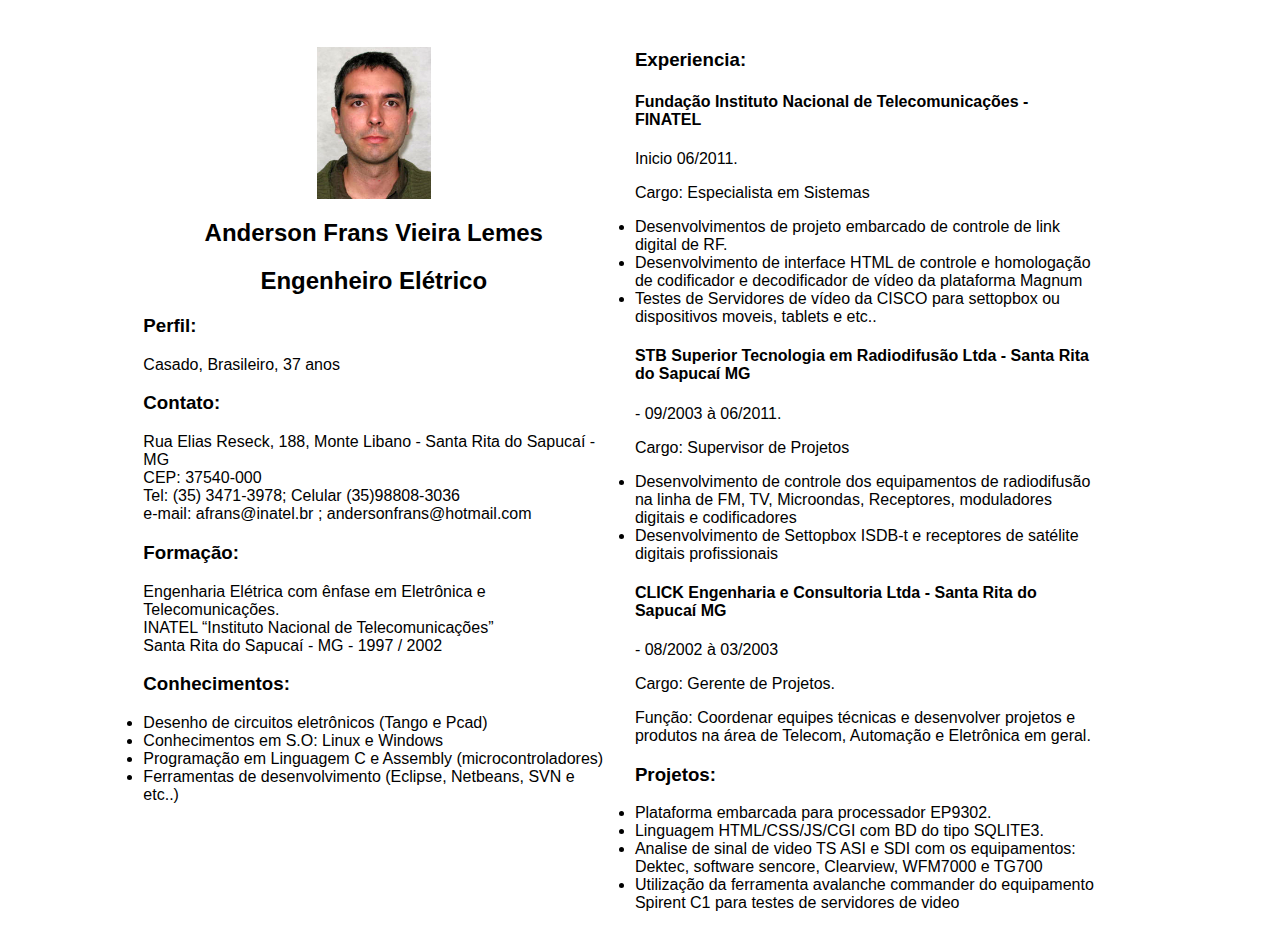
<file: curriculum/index.html>
<!DOCTYPE html>
<html lang="pt">
    <head>
        <meta charset="UTF-8">
        <meta name="description" content="Layout responsive">
        <meta name="keywords" content="HTML,CSS,JavaScript">
        <meta name="author" content="Inatel">
        <meta name="viewport" content="width=device-width, initial-scale=1">
        <meta name="viewport" content="width=device-width, initial-scale=1">
        <link rel="stylesheet" type="text/css" href="normalize.css">
        <link rel="stylesheet" type="text/css" href="style-fluid.css">
        <title>Curriculum Vitae</title>
    </head>
    <body>
        <header class="main-header">
            <label class="menu-toggle" for="input-toggle">Mobile</label>
            <input id="input-toggle" type="checkbox"/>
        </header>
        <section class="main-content">
            <article class="secundary-content">
                <figure>
                    <img src="images/AndersonFrans.jpg" alt="foto Anderson" />
                </figure>
                <h2>Anderson Frans Vieira Lemes</h2>
                <h2>Engenheiro Elétrico</h2>
                <h3>Perfil:</h3>
                <p>Casado, Brasileiro, 37 anos</p>
                <h3>Contato:</h3>
                <p>Rua Elias Reseck, 188, Monte Libano - Santa Rita do Sapucaí - MG
                    <br>CEP: 37540-000
                    <br>Tel: (35) 3471-3978; Celular (35)98808-3036
                    <br>e-mail: afrans@inatel.br ; andersonfrans@hotmail.com
                </p>
                <h3>Formação:</h3>
                <p>Engenharia Elétrica	com ênfase em Eletrônica e Telecomunicações.
                    <br>INATEL “Instituto Nacional de Telecomunicações” 
                    <br>Santa Rita do Sapucaí - MG - 1997 / 2002
                </p>
                <h3>Conhecimentos:</h3> 
                <li>Desenho de circuitos eletrônicos (Tango e Pcad)</li>
                <li>Conhecimentos em S.O: Linux e Windows</li>
                <li>Programação em Linguagem C e Assembly (microcontroladores)</li>
                <li>Ferramentas de desenvolvimento (Eclipse, Netbeans, SVN e etc..)</li>
            </article>
            <article class="secundary-content">
                <h3>Experiencia:</h3>
                <h4>Fundação Instituto Nacional de Telecomunicações - FINATEL</h4>
                <p>Inicio 06/2011.</p>
                <p>Cargo: Especialista em Sistemas</p>
                <li>Desenvolvimentos de projeto embarcado de controle de link digital de RF.</li>
                <li>Desenvolvimento de interface HTML de controle e homologação de codificador e decodificador de vídeo da plataforma Magnum</li>
                <li>Testes de Servidores de vídeo da CISCO para settopbox ou dispositivos moveis, tablets e etc..</li>
                <h4>STB Superior Tecnologia em Radiodifusão Ltda - Santa Rita do Sapucaí MG </h4>
                <p>- 09/2003 à 06/2011.</p>
                <p>Cargo: Supervisor de Projetos</p>
                <li>Desenvolvimento de controle dos equipamentos de radiodifusão na linha de FM, TV, Microondas, Receptores, moduladores digitais e codificadores</li>
                <li>Desenvolvimento de Settopbox ISDB-t e receptores de satélite digitais profissionais</li>
                <h4>CLICK Engenharia e Consultoria Ltda - Santa Rita do Sapucaí MG </h4>
                <p>- 08/2002 à 03/2003</p>
                <p>Cargo: Gerente de Projetos.</p>
                <p>Função: Coordenar equipes técnicas e desenvolver projetos e produtos na área de Telecom, Automação e Eletrônica em geral.</p>
                <h3>Projetos:</h3>
                <li>Plataforma embarcada para processador EP9302.</li>
                <li>Linguagem HTML/CSS/JS/CGI com BD do tipo SQLITE3.</li>
                <li>Analise de sinal de video TS ASI e SDI com os equipamentos: Dektec, software sencore, Clearview, WFM7000 e TG700</li>
                <li>Utilização da ferramenta avalanche commander do equipamento Spirent C1 para testes de servidores de video</li>
            </article>
        </section>
        <footer class="main-footer">
         </footer>
    </body>
</html>
</file>
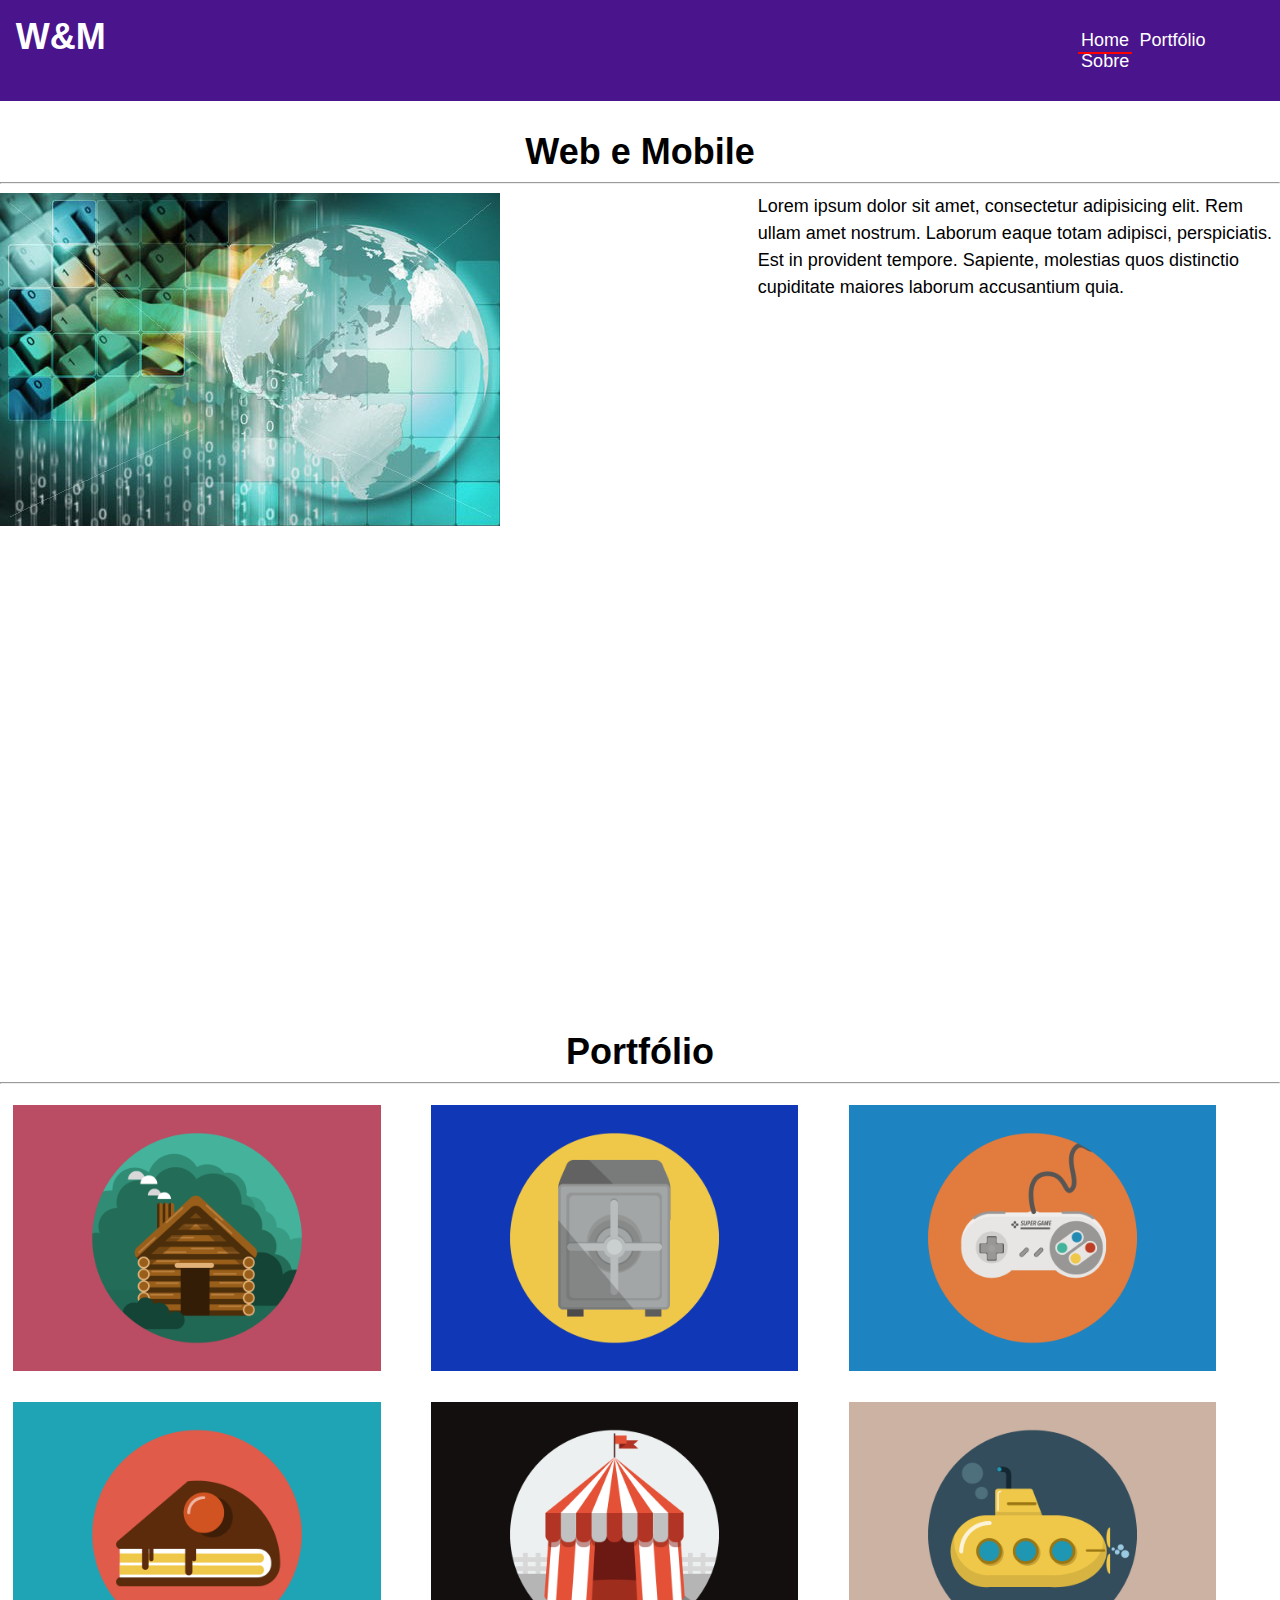
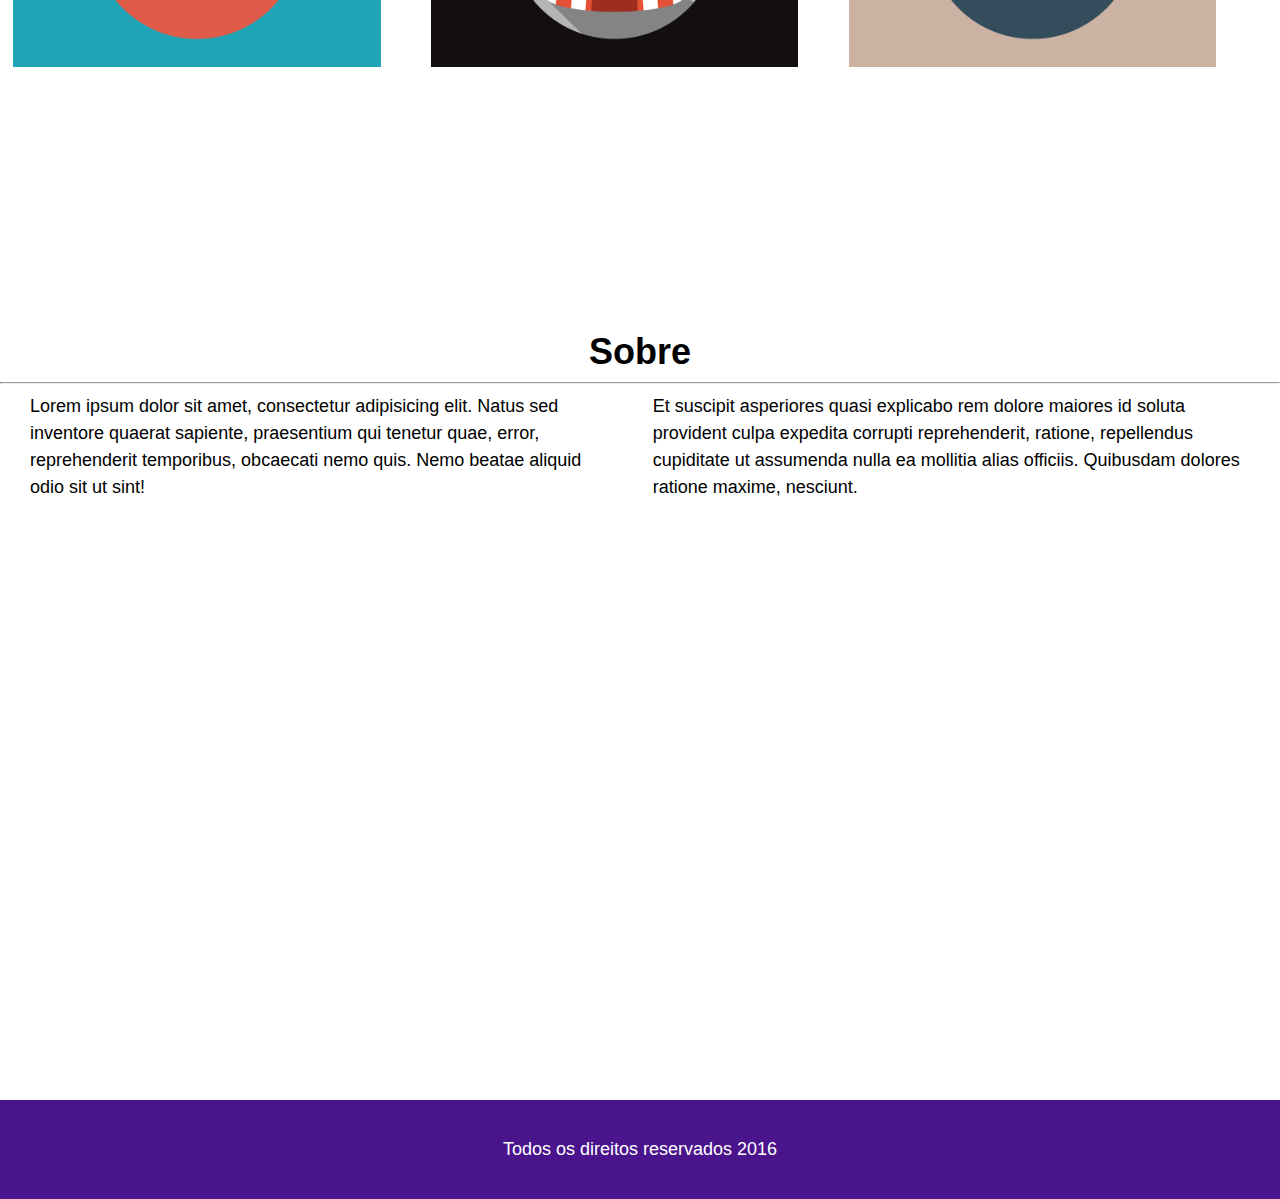
<file: exemplo2-layout-fixo/index.html>
<!DOCTYPE html>
<html lang="pt">
    <head>
        <meta charset="UTF-8">
        <meta name="viewport" content="width=device-width, initial-scale=1">
        <meta name="description" content="Desenvolvimento web e mobile">
        <meta name="keywords" content="site,mobile,responsive">
        <meta name="author" content="Inatel">
        <link rel="stylesheet" type="text/css" href="normalize.css">
        <link rel="stylesheet" type="text/css" href="style.css">
        <title>Layout Fixo 2</title>
    </head>
    <body>
       <header id="header">
           <h1>W&M</h1>
           <nav id="main-nav">
               <ul>
                   <li><a id="nav-home" class="item-nav currentContent" href="#home">Home</a></li>
                   <li><a id="nav-portfolio" class="item-nav" href="#portfolio">Portfólio</a></li>
                   <li><a id="nav-sobre" class="item-nav" href="#sobre">Sobre</a></li>
               </ul>
           </nav>
       </header>

       <div id="content">
        <section id="home">
            <header>
                <h1>Web e Mobile</h1>
                <hr/>
            </header>
            <figure>
                <img src="images/home.jpg">
            </figure>
            <p>Lorem ipsum dolor sit amet, consectetur adipisicing elit. Rem ullam amet nostrum. Laborum eaque totam adipisci, perspiciatis. Est in provident tempore. Sapiente, molestias quos distinctio cupiditate maiores laborum accusantium quia.</p>
        </section>

        <section id="portfolio" class="clearfix">
            <header>
                <h1>Portfólio</h1>
                <hr/>
            </header>
             <figure>
                <img src="images/portfolio1.png" alt="">
                <figcaption></figcaption>
            </figure>
            <figure>
                <img src="images/portfolio2.png" alt="">
                <figcaption></figcaption>
            </figure>
            <figure>
                <img src="images/portfolio3.png" alt="">
                <figcaption></figcaption>
            </figure>
            <figure>
                <img src="images/portfolio4.png" alt="">
                <figcaption></figcaption>
            </figure>
            <figure>
                <img src="images/portfolio5.png" alt="">
                <figcaption></figcaption>
            </figure>
            <figure>
                <img src="images/portfolio6.png" alt="">
                <figcaption></figcaption>
            </figure>
        </section>

        <section id="sobre">
            <header>
                <h1>Sobre</h1>
                <hr/>
            </header>
            <p>Lorem ipsum dolor sit amet, consectetur adipisicing elit. Natus sed inventore quaerat sapiente, praesentium qui tenetur quae, error, reprehenderit temporibus, obcaecati nemo quis. Nemo beatae aliquid odio sit ut sint!</p>
            <p>Et suscipit asperiores quasi explicabo rem dolore maiores id soluta provident culpa expedita corrupti reprehenderit, ratione, repellendus cupiditate ut assumenda nulla ea mollitia alias officiis. Quibusdam dolores ratione maxime, nesciunt.</p>
        </section>
       </div>
       <footer id="footer">
           <p>Todos os direitos reservados 2016</p>
       </footer>

       <script src="js/jquery-3.1.0.min.js"></script>
       <!-- Suporte navegação single page -->
       <script src="js/singlePage.js"></script>
    </body>
</html>
</file>
<file: curriculum/style-fluid.css>
html {
    font-family: Arial, Helvetica, sans-serif;
    font-size: 1em;
}

body{
    width: 80%;
    margin: 0 auto;
}

img{

    max-width: 30%;
    display: block;
    margin-left: auto;
    margin-right: auto;

}

h2 {
  text-align: center;
}

.main-content{
    width: 100%; 
    float:left;
    margin: 1.5% 0;
}

.secundary-content{
    width: 45%; 
    float: left;
    padding: 1.5%;
}

/*Menu Mobile*/
#input-toggle,
.menu-toggle{  
    display:none;
}
.menu-toggle{
    background-color:#0084B4;
    color:#ffffff;
    text-decoration: none;
    padding: 1% 1.5%; 
    text-align: center;
}

/*Media Queries*/
@media all and (max-width: 640px){

    .secundary-content{
        float:none;
        width: auto
    }
}

@media all and (max-width: 320px){

    .menu-toggle{
        display:block;
    }

}
</file>
<file: exemplo2-layout-fixo/style.css>
/*Resets auxiliares*/
/*Resets*/
html, body, div, object, iframe, h1, h2, h3, h4, h5, h6, p, blockquote, ol, ul, li, form, fieldset, legend, label, table, header, footer, nav, section,figure { 
	margin: 0; 
	padding: 0;
	border: 0
}

ul,ol{
    list-style: none
}

/*o width dos elementos agora será a soma do conteúdo com a borda e o padding.*/
* {
    -webkit-box-sizing: border-box;
    -moz-box-sizing: border-box;
    box-sizing: border-box
}
/*Fim resets*/

/*Clear fix, Importante para ajudar nos problemas com float
https://css-tricks.com/snippets/css/clear-fix/
*/
.clearfix:after {
     visibility: hidden;
     display: block;
     font-size: 0;
     content: " ";
     clear: both;
     height: 0;
}
.clearfix { display: inline-block; }
* html .clearfix { height: 1%; }
.clearfix { display: block; }
/*Fim clearfix*/

/*Estilo geral*/
html{
    font-family: Arial, Helvetica, sans-serif;
    font-size: 1.125em; /*18px/16*/
}

p{
    font-size: 1em; /*16px/16*/
}

a{
    text-decoration: none
}

.currentContent{
    border-bottom: 2px solid red
}

/*Fim estilo geral*/

/*Layout*/
body{
    background-color: #fff;
    width: 100%; /*980px;*/
    margin: 0 auto
}

#header{
    height: auto; /*65px*/
}

#content section{
    padding: 10.2% 0; /*100px/980 0*/  
}

#header,#footer{
    background-color: #4A148C;
    color: #fff
}

#header{
   width: 100%; /*980px;*/
   position: fixed;
   z-index: 100;
   top: 0
}

#header h1{
    float: left;
    padding: 1.224%; /*12px/980*/
}

#main-nav{
    float: right;
    padding: 2.295%; /*22.5px/980*/
}

#main-nav ul li{
    display: inline
}

#main-nav a{
    padding: 1.530%; /*15px/980;*/
    color: #fff
}

#content h1{
    text-align: center
}

/*Fim layout*/

img{
    max-width: 100%
}


/*Home*/

#home figure{
    float: left
}

#home p{
    line-height: 1.5;
    float: right;
    width: 40.80%; /*400px/980*/
}

/*Portfolio*/

#portfolio figure{
    float: left;
    max-width: 32.65%; /*320px/980;*/
    padding: 1%;
}

#portfolio img{
    width: 93.75%; /*300px/320 /*/
}

/*Sobre*/

#sobre p{
    display: inline-block;
    width: 45.91%; /*450px/980*/
    line-height: 1.5;
    margin: 0 0 30px 30px;
}

/*footer*/

#footer p{
    text-align: center;
    padding: 3.06%; /*30px*/
}

@media all and (max-width: 910px){

#home figure,
#home p {
    min-width: 70%;
    float: none;
}

#home figure{
    display: block;
}

}

@media all and (max-width: 960px){

section#sobre{
    clear: both;
}  
}
</file>
